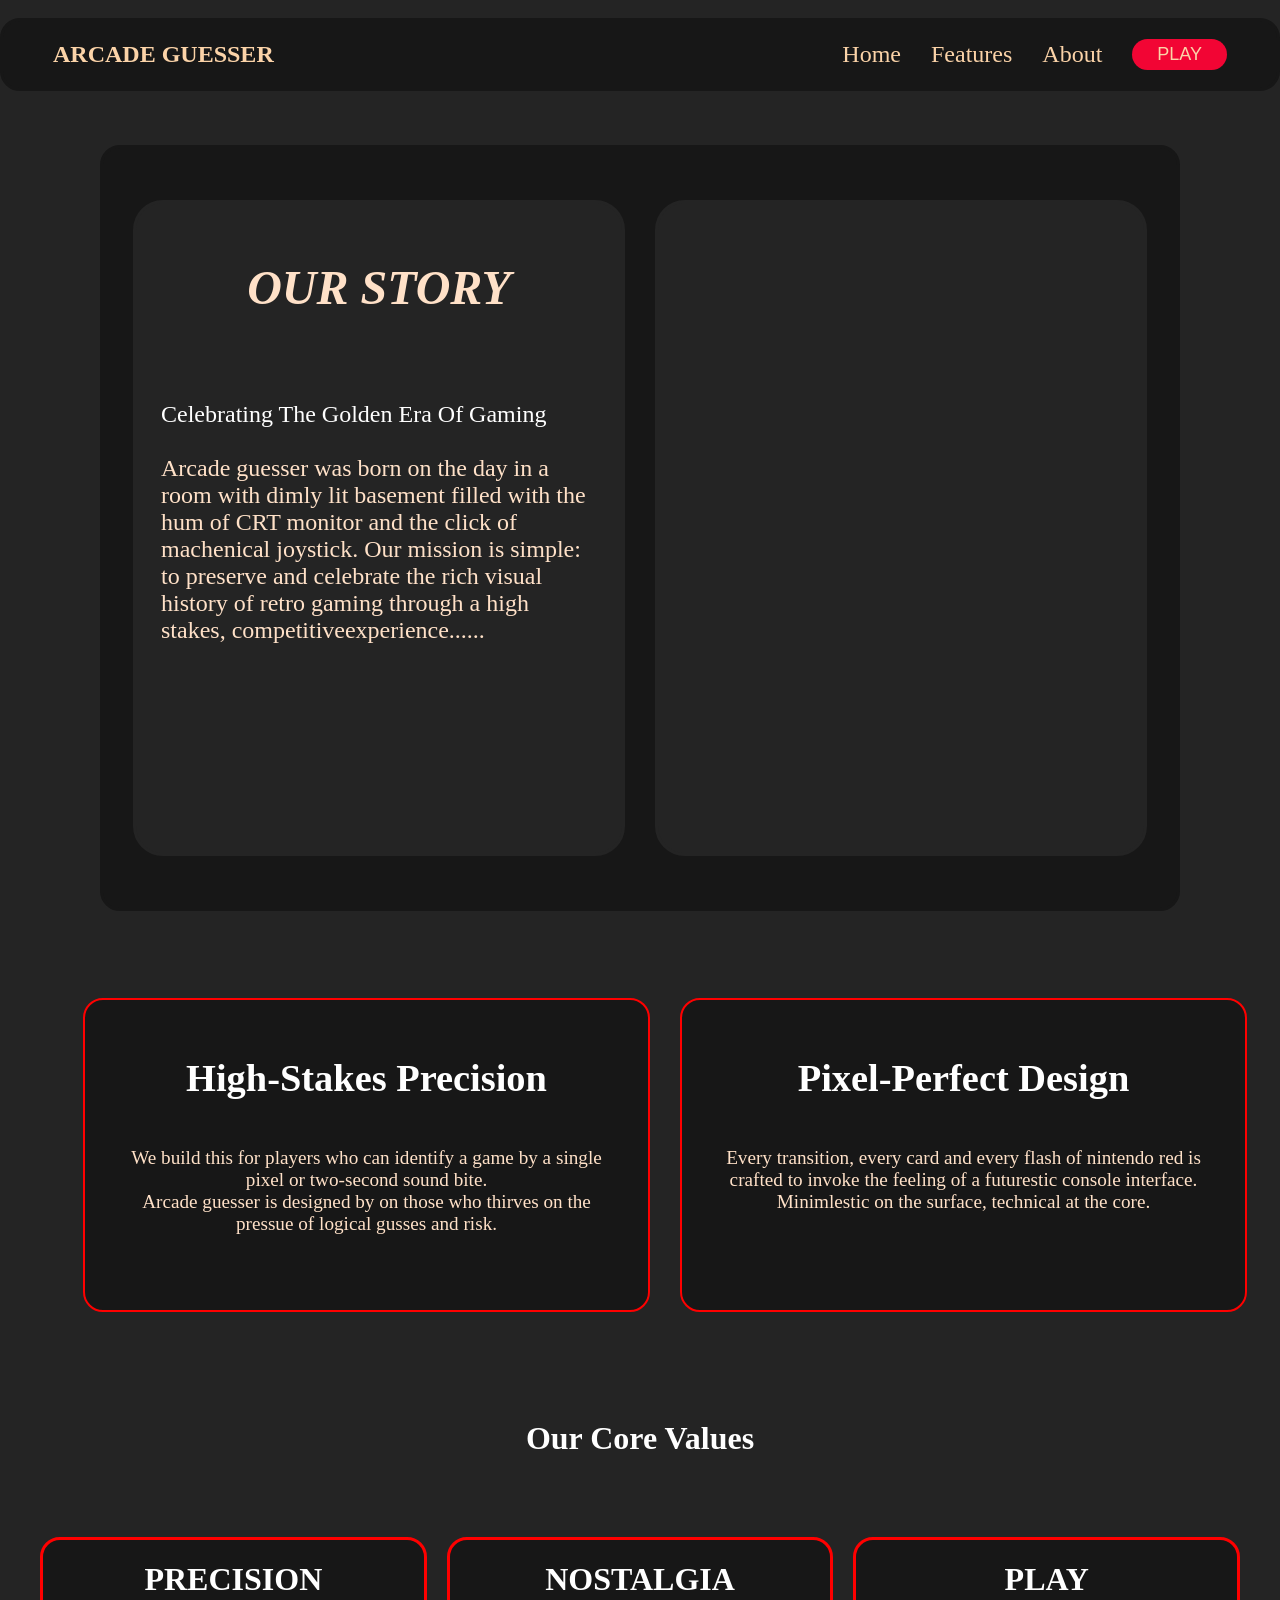
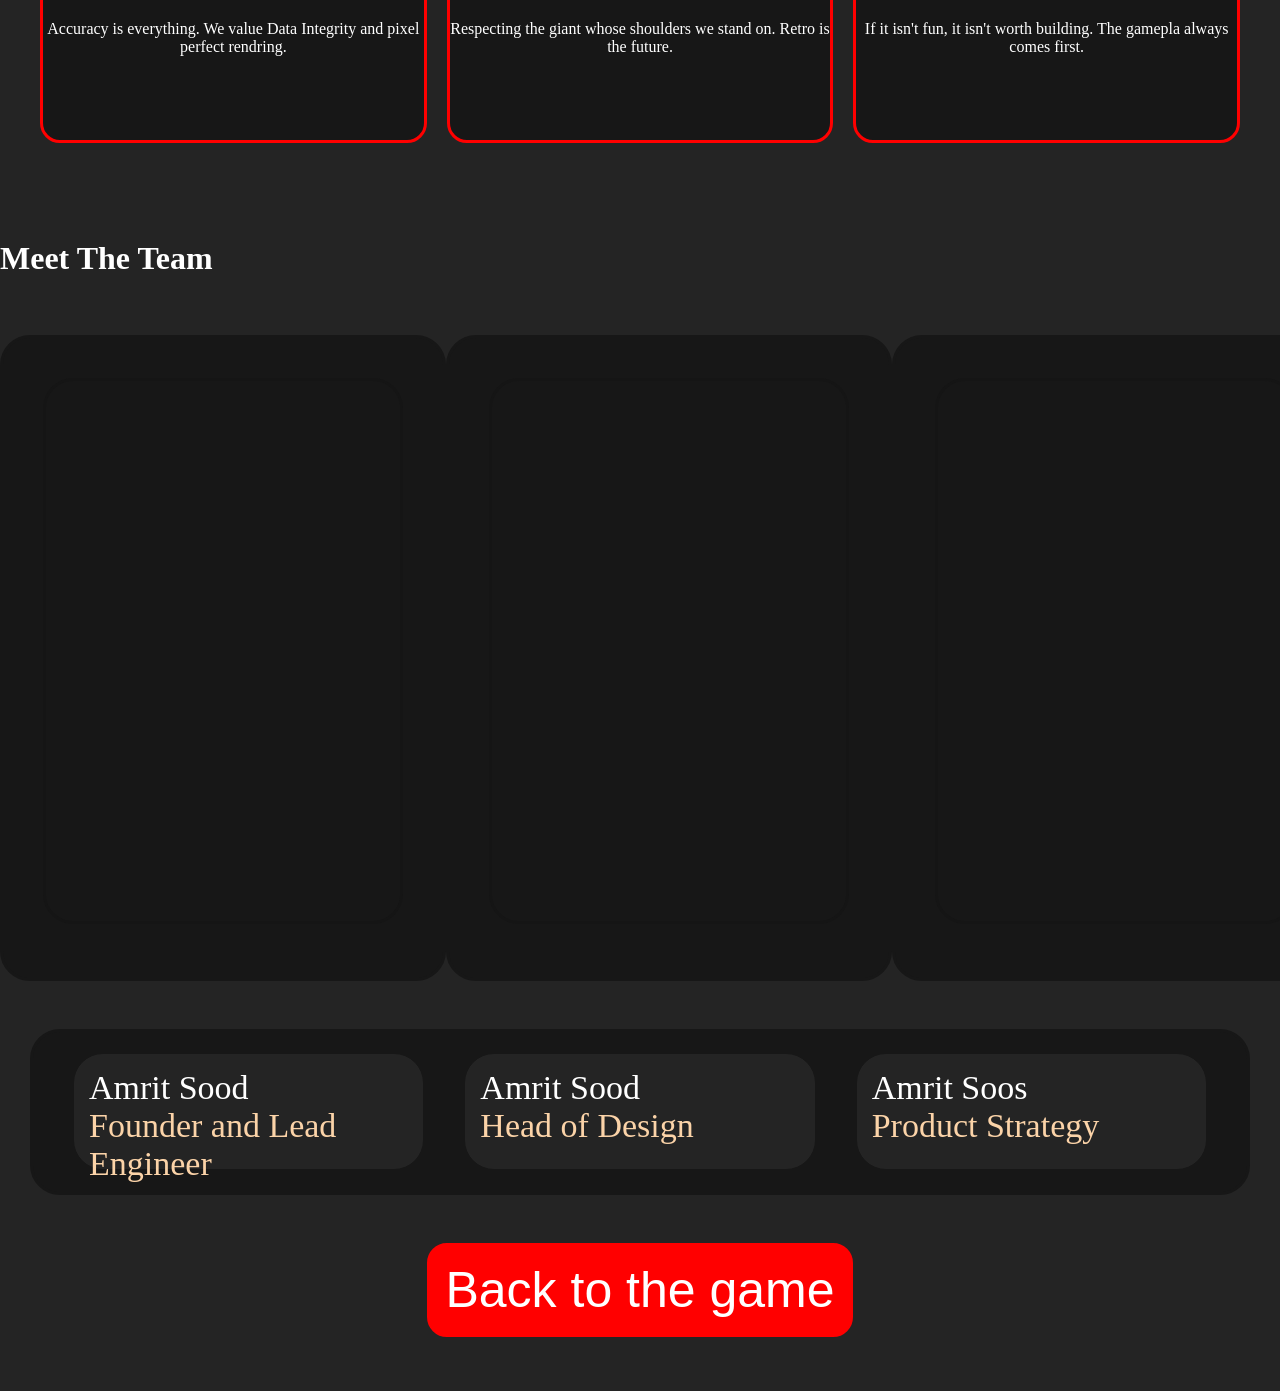
<file: about.html>
<!DOCTYPE html>
<html lang="en">

<head>
    <meta charset="UTF-8">
    <meta name="viewport" content="width=device-width, initial-scale=1.0">
    <title>Document</title>
    <link rel="stylesheet" href="style.css">
</head>

<body>
    <br> 
    <nav>
        <h2 class="navh2">ARCADE GUESSER</h2>

        <div class="navdiv1">
            <a class="nava" href="index.html">Home</a>
            <a class="nava" href="features.html">Features</a>
            <a class="nava" href="about.html">About</a>
            <a class="nava" href="play.html"><button>PLAY</button></a>
        </div>
    </nav>
    <br> <br> <br>
    
        <div class="AboutHtmlContainer1">
            <div id="AboutHtmlContainer1TextDiv" class="AboutHtmlContainer1Div">
                <span class="AboutHtmlContainer1TextDivInsideSpan-OurStory">
                    <h1 class="storyH1"> OUR STORY </h1>
                </span> <br> <br> <span id="AboutHtmlContainer1TextDivInsideSpan">Celebrating The Golden Era Of
                    Gaming</span> <br>
                <br> Arcade guesser was born on the day in a room with dimly lit basement filled with the hum of CRT
                monitor
                and the click of machenical joystick. Our mission is simple: to preserve and celebrate the rich visual
                history of retro gaming through a high stakes, competitiveexperience......
            </div>
            <div id="AboutHtmlContainer1PhotoDiv" class="AboutHtmlContainer1Div"></div>
        </div>
        <br> <br>
        <div class="AboutHtmlContainer2">
            <div id="AboutHtmlContainer2Div1" class="AboutHtmlContainer2Div">
                <h1 class="High-Stakes-Precision--Pixel-Perfect-design"> High-Stakes Precision </h1> <br> We build this
                for
                players who can
                identify a game by a single pixel or two-second sound bite. <br>
                Arcade guesser is designed by on those who thirves on the pressue of logical gusses and risk.
            </div>
            <div id="AboutHtmlContainer2Div2" class="AboutHtmlContainer2Div">
                <h1 class="High-Stakes-Precision--Pixel-Perfect-design">Pixel-Perfect Design</h1> <br>
                Every transition, every card and every flash of nintendo red is crafted to invoke the feeling of a
                futurestic console interface.
                <br> Minimlestic on the surface, technical at the core.

            </div>
        </div>
        <br> <br>
        <h1 class="AboutHtmlContainer3H1">Our Core Values</h1> <br>
        <div class="AboutHtmlContainer3">

            <!-- <h1 class="AboutHtmlContainer3H1DownHr"></h1> -->
            <div id="AboutHtmlContainer3Div1" class="AboutHtmlContainer3Div">
                <h1>PRECISION</h1>
                <p>Accuracy is everything. We value Data Integrity and pixel perfect rendring.</p>
            </div>
            <div id="AboutHtmlContainer3Div2" class="AboutHtmlContainer3Div">
                <h1>NOSTALGIA</h1>
                <p>Respecting the giant whose shoulders we stand on. Retro is the future.</p>
            </div>
            <div id="AboutHtmlContainer3Div3" class="AboutHtmlContainer3Div">
                <h1>PLAY</h1>
                <p>If it isn't fun, it isn't worth building. The gamepla always comes first.</p>
            </div>
        </div>
        <br> <br>
        <h1>Meet The Team</h1>
        <br> <br>
        <div class="AboutHtmlContainer4">
            <div id="AboutHtmlContainer4Div1" class="AboutHtmlContainer4Div">
                <div id="AboutHtmlContainer4Div-Div1" class="AboutHtmlContainer4Div-Div"></div>

            </div>
            <div id="AboutHtmlContainer4Div2" class="AboutHtmlContainer4Div">
                <div id="AboutHtmlContainer4Div-Div2" class="AboutHtmlContainer4Div-Div"></div>
            </div>
            <div id="AboutHtmlContainer4Div3" class="AboutHtmlContainer4Div">
                <div id="AboutHtmlContainer4Div-Div3" class="AboutHtmlContainer4Div-Div"></div>
            </div>
        </div>
        <br>
        <div class="AboutHtmlContainer5">
            <div class="AboutHtmlContainer5Div">
                Amrit Sood <br> <span class="AboutHtmlContainer5DivSpan">Founder and Lead Engineer</span>
            </div>
            <div class="AboutHtmlContainer5Div">
                Amrit Sood <br> <span class="AboutHtmlContainer5DivSpan">Head of Design</span>
            </div>
            <div class="AboutHtmlContainer5Div">
                Amrit Soos <br> <span class="AboutHtmlContainer5DivSpan">Product Strategy</span>
            </div>
        </div>
        <br>
        <div class="AboutHtmlContainer6">
            <a href="play.html"><button class="AboutHtmlBtn">Back to the game</button></a><br>

        </div> <br><br><br>
</body>

</html>
</file>
<file: style.css>
body {
    background-color: rgb(36, 36, 36);
    color: white;
    margin: 0;
    padding: 0;
}

nav {
    display: flex;
    border: solid rgb(23, 23, 23);
    justify-content: space-between;
    align-items: center;
    padding: 0px 50px;
    background-color: rgb(23, 23, 23);
    border-radius: 20px;

}

.navh2 {
    color: rgb(251, 211, 168);
}

nav button {
    border-radius: 20px;
    font-size: large;
    padding: 5px 25px;
    background-color: rgb(242, 5, 52);
    color: rgb(251, 211, 168);
    border: rgb(242, 5, 52);
    font-weight: 100;
    font-style: bold;
}

.nava {
    text-decoration: none;
    color: rgb(251, 211, 168);
    /* border:solid yellow; */
    font-size: x-large;
}

.nava:hover {
    transform: scale3d(5px);
    color: white;
    background-color: rgb(242, 5, 52);
    border-color: rgb(242, 5, 52);
    border-radius: 50px;
    padding: 10px;
    transform: translateY(-2px);
}

.navdiv1 {
    display: flex;
    align-items: center;
    /* border:solid red; */
    gap: 30px;
    transition: all 0.3 ease;
}

.heading {
    display: flex;
    justify-content: center;
}

.ranking {
    text-align: center;
    border: solid rgb(251, 211, 168);
    display: inline;
    padding: 8px 18px;
    border-radius: 60px;
    background-color: rgb(23, 23, 23);
}

.headingH1 {
    text-align: center;
    font-size: 70px;
    padding: 0px;
}

.pixels {
    color: red;
    font-style: italic;
}

.downp {
    text-align: center;
    font-size: 20px
}

.picContainer {
    display: flex;
    justify-content: center;
    align-items: center;
}

/* .bgdiv{ */
/* height */
/* } */

.picdiv {
    display: flex;
    justify-content: space-between;
    align-items: end;
    position: relative;
}

.arcadeImage {
    width: 800px;
    border: solid rgb(23, 23, 23);
    border-radius: 50px;
    border-width: 20px;
}

.picduv1 {
    color: white;
    position: absolute;
    left: 10px;
    bottom: 10px;
}

.startUpContainer {
    display: flex;
    align-items: center;
    justify-content: center;
}

.startUP {
    width: 900px;
    height: 200px;
    background-color: rgb(23, 23, 23);
    color: rgb(251, 211, 168);
    text-align: center;
    border-radius: 30px;
    font-size: 90px;
    padding: 20px;
    font-style: italic;
}

.gaming {
    color: red;
}

.startBtn {
    display: flex;
    justify-content: center;
    align-items: center;
}

/* .btnS {} */

.playBtn {
    font-size: 40px;
    color: rgb(251, 211, 168);
    background-color: red;
    border: red;
    border-radius: 20px;
    padding: 15px;
    font-weight: 1px;
}

.frontHR {
    height: 2px;
    width: auto;
    margin: 70px;
    color: red;
    background-color: red;
    border: none;

}

.hrContainer {
    display: flex;
    justify-content: space-evenly;
    align-items: center;
}

.hrdiv {
    height: 400px;
    width: 600px;
    background-color: rgb(23, 23, 23);
    border: 0.5px solid red;
    border-radius: 20px;
    padding: 5px 20px;
    margin: 20px;
    text-align: center;
}

.hruptext {
    font-size: 70px;
    color: rgb(251, 211, 168)
}

#hruptext2 {
    color: rgb(117, 100, 83)
}

.hrdowntext {
    font-size: 30px;
}

#rightdowntext {
    color: grey
}

/* 
.divdiv{
    background-color:white;
    color:white;
    height:100ox;
    width:100px;
} */

.frontfooter {
    display: flex;
    justify-content: center;

}

.footerdiv {
    width: 100vw;
    height: 200px;
    font-size: xx-large;
    color: rgb(109, 107, 107);
    background-color: rgb(23, 23, 23);
    text-align: center;
    padding: 100px;
}





/* about.html */



.AboutHtmlContainer1 {
    display: flex;
    justify-content: space-evenly;
    align-items: center;
    border: solid rgb(23, 23, 23);
    border-radius: 20px;
    height: 700px;
    width: auto;
    margin-left: 100px;
    margin-right: 100px;
    background-color: rgb(23, 23, 23);
    padding: 30px;
    gap: 30px
}

.AboutHtmlContainer1Div {
    height: 600px;
    width: 550px;
    border: solid rgb(36, 36, 36);
    border-radius: 30px;
    background-color: rgb(36, 36, 36);
    padding: 25px;
    gap: 30px;
}

#AboutHtmlContainer1TextDiv {
    color: rgb(255, 225, 200);
    font-size: x-large;
}

#AboutHtmlContainer1TextDivInsideSpan {
    color: white;
}

#AboutHtmlContainer1PhotoDiv {
    background-image: url(https://i.pinimg.com/736x/e2/28/96/e228965d5872b78c65a7120d6298d282.jpg);
    background-image: cover;
}

.AboutHtmlContainer1TextDivInsideSpan-OurStory {
    text-align: center;
}

.storyH1 {
    text-decoration: wavy;
    font-style: italic;
}

.AboutHtmlContainer2 {
    display: flex;
    justify-content: space-evenly;
    align-items: center;
    border: solid rgb(36, 36, 36);
    width: auto;
    height: 350px;
    margin-left: 50px;
    padding: 30px;
    gap: 30px
}

.AboutHtmlContainer2Div {
    height: 250px;
    width: 600px;
    border: 2px solid red;
    border-radius: 20px;
    background-color: rgb(23, 23, 23);
    text-align: center;
    padding: 30px;
    font-size: larger;
    color: rgb(255, 225, 200);
}

.High-Stakes-Precision--Pixel-Perfect-design {
    color: white;
}

.AboutHtmlContainer3 {
    display: flex;
    justify-content: space-evenly;
    align-items: center;
    padding: 20px;
    margin: 20px;
    gap: 20px;
}

.AboutHtmlContainer3H1 {
    text-align: center;
    text-decoration: bold;
}

/* .AboutHtmlContainer3H1DownHr{
    height:1px;
    width:100px;
    background-color:red;
} */

.AboutHtmlContainer3Div {
    height: 200px;
    width: 400px;
    border: 3px solid red;
    border-radius: 20px;
    /* gap:30px; */
    background-color: rgb(23, 23, 23);
    text-align: center;
}

.AboutHtmlContainer4 {
    display: flex;
    justify-content: space-evenly;
    align-items: center;
}

.AboutHtmlContainer4Div {
    height: 600px;
    width: 400px;
    border: solid rgb(23, 23, 23);
    display: flex;
    justify-content: center;
    padding: 20px;
    border-radius: 30px;
    background-color: rgb(23, 23, 23);
}

.AboutHtmlContainer4Div-Div {
    height: 500px;
    width: 380px;
    border: solid rgb(23, 23, 23);
    background-image: url(https://static.vecteezy.com/system/resources/previews/074/142/042/non_2x/pixelated-silhouette-of-human-figure-dissolving-into-particles-digital-decay-glitch-effect-retro-pixel-art-isolated-on-white-vector.jpg);
    background-size: cover;
    background-position: center;
    filter: brightness(90%);
    border-radius: 30px;
    padding: 20px;
    margin: 20px;
}

/* .AboutHtmlContainer4Div-Div-Div{
    height:100px;
    width:380px;
    border:solid red;

} */

.AboutHtmlContainer5 {
    display: flex;
    align-items: center;
    justify-content: space-evenly;
    height: 120px;
    width: auto;
    padding: 20px;
    border: solid rgb(23, 23, 23);
    border-radius: 30px;
    margin: 30px;
    background-color: rgb(23, 23, 23);
}

.AboutHtmlContainer5Div {
    height: 85px;
    width: 380px;
    border: 1px solid rgb(23, 23, 23);
    border-radius: 30px;
    margin: 20px;
    color: white;
    font-style: bold;
    font-size: 34px;
    padding: 15px;
    background-color: rgb(36, 36, 36);
}

.AboutHtmlContainer5DivSpan {
    color: rgb(251, 211, 168);
}

.AboutHtmlContainer6 {
    display: flex;
    align-items: center;
    justify-content: center;
}

.AboutHtmlBtn {
    font-size: 50px;
    padding: 15px;
    border: solid red;
    background-color: red;
    border-radius: 20px;
    color: white;
    text-align: center;
}



/* features.html */


.lalal{
    margin:30px;
    padding:30px;
}


.FeaturesHtmlBody {
}

.FeaturesH2 {
    font-size: 30px;
    color: rgb(251, 211, 168);
}

.spanP {
    font-size: 90px;
    color: rgb(251, 211, 168);
}

.master {
    color: white;
}

.spanP2 {
    font-size: 40px;
    color: rgb(251, 211, 168);
}

.FeaturesHtmlContainer1 {
    display: flex;
    justify-content: space-between;
    border: 10px solid rgb(23, 23, 23);
    padding: 5px;
    background-color: rgb(23, 23, 23);
    border-radius: 50px;
    gap: 15px;
}

.FeaturesHtmlContainer2 {
    display: flex;
    justify-content: space-between;
    padding: 30px;
}

.FeaturesDiv1 {
    height: 100vh;
    width: 750px;
    border: solid rgb(23, 23, 23);
    border-radius: 50px;
    padding: 50px;
    background-color: rgb(36, 36, 36);
}

#Div1-Div1 {
    width: 850px;
    height: 50px;
    font-size: 50px;
    display: flex;
    justify-content: space-evenly;
    align-items: center;
}

#Div1-Div1-Span1 {
    color: grey;
    font-size: 25px;
}

.Div1-Div1-Hr {
    background-color: rgb(36, 36, 36);
    size: 2px;
}

.Div1-Div2-Div {
    border: 4px solid rgb(23, 23, 23);
    font-size: 30px;
    text-align: center;
    border-radius: 20px;
    padding: 15px;
}

.Div1-Div2-Div1-Span {
    color: rgb(251, 211, 168);
}

.FeaturesHtmlContainer3 {
    border: 3px solid rgb(23, 23, 23);
    padding: 20px;
    background-color: rgb(23, 23, 23);
    border-radius: 20px;
}

#FeaturesHtmlContainer3-Div1 {
    color: rgb(251, 211, 168);
}

#FeaturesHtmlContainer3-Div2 {
    display: flex;
    justify-content: space-between;
    align-items: center;
}

#FeaturesHtmlContainer3-Div1 {
    font-size: 20px;
}

.FeaturesHtmlContainer3-Div2-Div {
    border: 1px solid white;
    padding: 15px;
    border-radius: 50px;
}

.FeaturesDiv2 {
    border: solid rgb(23, 23, 23);
    width: 500px;
    border-radius: 50px;
    padding: 40px;
    background-color: rgb(36, 36, 36);
}

.FeaturesHtmlContainer4 {
    border: solid rgb(23, 23, 23);
    border-radius: 20px;
    background-color: rgb(23, 23, 23);
}

.FeaturesDiv2-P {
    border: solid rgb(36, 36, 36);
    font-size: 40px;
    padding: 30px;
    border-radius: 20px;
    background-color: rgb(36, 36, 36);
}

.FeaturesDiv2--Div {
    border: solid rgb(36, 36, 36);
    height: 90px;
    display: flex;
    justify-content: space-between;
    align-items: center;
    padding: 10px;
    font-size: 30px;
    border-radius: 20px;
    margin: 10px;
    background-color: rgb(36, 36, 36);
}

.FeaturesHtmlContainer4--Span {
    color: rgb(251, 211, 168);
}

.FeaturesDiv2-P-Container {
    display: flex;
    justify-content: space-evenly;
    align-items: center;
    border: solid rgb(23, 23, 23);
    padding: 5px;
    background-color: rgb(23, 23, 23);
    border-radius: 30px;
}

#FeaturesDiv2-P-Container-Div2 {
    color: grey;
    font-size: 25px;
    border: solid rgb(23, 23, 23);
    background-color: rgb(23, 23, 23);
}

.FeaturesHtmlContainer5 {
    border: 20px solid rgb(23, 23, 23);
    border-radius: 50px;
    padding: 30px;
    display: flex;
    justify-content: space-evenly;
    /* background-color:rgb(23, 23, 23); */
}

#FeaturesHtmlContainer5-Div-Div1 {
    display: flex;
    justify-content: space-between;
    align-items: center;

}

.FeaturesHtmlContainer5-Div-Div {
    border: 10px solid rgb(23, 23, 23);
    width: 500px;
    padding: 30px;
    font-size: 30px;
    border-radius: 20px;
}

.FeaturesHtmlContainer5-Div-Div1-Span {
    color: grey;
    font-size: 25px;
}

#FeaturesHtmlContainer5-Div-Div2 {
    text-align: center;
    color: rgb(187, 185, 185);
    font-size: 30px;
}

.FeaturesHtmlContainer5-Div-Div3-Span {
    color: rgb(251, 198, 142);
    font-size: 70px;
}

#FeaturesHtmlContainer5-Div-Div4 {
    color: rgb(251, 198, 142);
}

#FeaturesHtmlContainer5-Div-Div5-Div1 {
    border: solid rgb(23, 23, 23);
    height: 350px;
    background-image: url(https://www.bequiet.com/admin/ImageServer.php?ID=37005@be-quiet.net&colorspace=rgb&force=true);
    background-size: cover;
    border-radius: 30px;
}

/* .FeaturesHtmlContainer5-Div-Div1-SpanFeaturesHtmlContainer5-Div2-Div1-Span{

}

#FeaturesHtmlContainer5-Div2-Div2{
    text-align:ceneter;
}

.FeaturesHtmlContainer5-Div2C{
    border:solid blus;
} */

.FeaturesHtmlContainer5-Div3-Div-2 {
    border: 8px solid rgb(23, 23, 23);
    height: auto;
    width: 900px;
    padding: 40px;
    border-radius: 30px;
}

.FeaturesHtmlContainer5-Div3-Div-2--Div {
    border: solid rgb(23, 23, 23);
    background-color: rgb(23, 23, 23);
    padding: 20px;
    border-radius: 30px;
}

#FeaturesHtmlContainer5-Div3-Div-2--Div1 {
    display: flex;
    justify-content: space-between;
    align-items: center;
    font-size: 50px;
}

.FeaturesHtmlContainer5-Div3-Div-2--Div1--Span {
    color: grey;
    font-size: 25px;
}

#FeaturesHtmlContainer5-Div3-Div-2--Div2 {
    word-wrap: break-word;
    line-height: 1.5;
}

#FeaturesHtmlContainer5-Div3-Div-2--Div3 {
    display: flex;
    justify-content: space-between;
    align-items: cenetr;
}

.FeaturesHtmlContainer5-Div3-Div-2--Div3--Div {
    border: solid rgb(23, 23, 23);
    border-radius: 30px;
    background-color: rgb(36, 36, 36);
    padding: 20px;
}

/* 
.FeaturesHtmlContainer5-Div3-Div-2--Div3--Div{
    border:solid white;;
padding:15px;
} */

.FeaturesHtmlContainer5-Div3-Div-2--Div3--Div1--Div,
.FeaturesHtmlContainer5-Div3-Div-2--Div3--Div2--Div {
    border: solid rgb(23, 23, 23);
    border-radius: 30px;
    padding: 10px;
    width: 245px;

}

/* 
.FeaturesHtmlContainer5-Div3-Div-2{
    background-color: rgb;
} */

.progress {
    border: 2px solid rgb(251, 187, 142);
    border-radius: 222230px;
    padding: 2px;
}

.fill {
    border: 2px solid rgb(251, 187, 142);
    border-radius: 3000000px;
}

#fill1 {
    width: 160px;
}

.FeaturesHtmlContainer6 {
    border: 15px solid rgb(23, 23, 23);
    background-image: url(https://encrypted-tbn0.gstatic.com/images?q=tbn:ANd9GcTNbVMeor1_BYysvu9jpgLX4Hnc9c_0QJN9AQ&s);
    height: 500px;
    background-size: cover;
    background-repeat: no-repeat;
    border-radius: 30px;
}






.FeaturesHtmlContainer7 {
    border: 10px solid grey;
    border-radius: 30px;
    padding: 15px;
    display: flex;
    justify-content: space-between;
    align-items: center;
}

.FeaturesHtmlContainer7-Div {
    border: 5px solid grey;
    margin: 10px;
    padding: 10px;
    border-radius: 15px;
    height: 200px;
    width: 200px;
}

.FeaturesHtmlContainer8 {
    display: flex;
    justify-content: space-evenly;
    align-items: space-between;
    color: grey;
}

#FeaturesHtmlContainer7-Div1 {
    width: 400px;
}

.FeaturesHtmlContainer7-Div1-Div {
    border: solid rgb(36, 36, 36);
    border-radius: 20px;
    padding: 10px;
    color: grey;
}

.Features-Hr {}

.Features-P {
    font-size: 60px;
    text-align: center;
    font-style: italic;
}

.FP {
    font-size: 40px;
    text-align: center;
    text-decoration: line-through;
    color: grey;
}

#FeaturesHtmlContainer7-Div1-Div3-Container {
    display: flex;
    justify-content: space-evenly;
    align-items: center;
}

.FeaturesHtmlContainer7-Div1-Div3-Container-Div {
    border: solid grey;
    border-radius: 20px;
    padding: 8px;
    color: grey;
}

.FeaturesHtmlContainer7-Div2-Div {
    border: solid rgb(36, 36, 36);
    height: 180px;
    border-radius: 20px;
    width: 195px;
}

.pig {
    display: flex;
    justify-content: space-between;
    align-items: center;
}

#FeaturesHtmlContainer7-Div2-Div1 {
    background-image: url(https://devtalk.blender.org/uploads/default/original/3X/9/5/955d2e7502b128ca6b3fbe4200c02205dfe2ad0e.jpeg);
    background-size: cover;
    background-repeat: no-repeat;
    filter: grayscale(100%) brightness(0.6);
    opacity: 0.7;
}

#FeaturesHtmlContainer7-Div2-Div2 {
    background-size: cover;
    background-repeat: no-repeat;
    opacity: 0.7;
    filter: grayscale(100%) brightness(0.6);
    background-image: url(https://play-lh.googleusercontent.com/TTx4HWXHDpy6qoAEd8ZHIYLpLhzT0mbUq1AgTO0YB665RfiInMmfPfp9RwY6YuGLPb5Wjc3BjPfy85EMyJEECg);
}

#FeaturesHtmlContainer7-Div2-Div3 {
    background-size: cover;
    filter: grayscale(100%) brightness(0.6);
    opacity: 0.7;
    background-repeat: no-repeat;
    background-image: url(https://encrypted-tbn0.gstatic.com/images?q=tbn:ANd9GcRcKmtk5bE2Axuo7Y_AlQSDRijdq3FvIbTANQ&s);
}

#FeaturesHtmlContainer7-Div2-Div4 {
    background-size: cover;
    filter: grayscale(100%) brightness(0.6);
    opacity: 0.7;
    background-repeat: no-repeat;
    background-image: url(https://encrypted-tbn0.gstatic.com/images?q=tbn:ANd9GcQ8FiGPaP8l8lfrkX5N3jgqQg98YzE-XOtGhw&s);
}

/* 
.FeaturesFooter {
    display: flex;
    justify-content: center;
}

.FeaturesFooterDiv {
    width: 100vh;
    height: 200px;
    font-size: xx-large;
    background-color: rgb(23, 23, 23);
    color: rgb(109, 107, 107);
    text-align: center;
    padding: 100px;

} */







/* play.html */







.PlayHtmlContainer--MAIN {
    display: flex;
    justify-content: space-between;
    align-items: normal;
    padding: 30px;
}

.PlayHtmlContainer1 {
    border: solid red;
    padding: 30px;
    border-radius: 15px;
    background-color: rgb(23, 23, 23);

}

.PlayHtmlContainer1-Div1,
.PlayHtmlContainer1-Div2,
.main-1,
.main-2,
.start-1,
.start-2,
.start-3 {
    border: solid white;
    padding: 10px;
    border-radius: 15px;
    text-align: center;
    background-color: rgb(41, 41, 41);
}

#img-div2 {
    height: 600px;
    background-image: url(https://encrypted-tbn0.gstatic.com/images?q=tbn:ANd9GcSJmfAwWHJ_2yOzULleUMURlJvuCJ9cVdikbQ&s);
    padding: 20px;
    background-repeat: no-repeat;
    background-size: cover;
    background-position: center;
    opacity: 60%;
}

.answer-div {
    border: solid white;
    padding: 20px;
    border-radius: 15px;
    background-color: rgb(55, 55, 55);
    display:flex;
    justify-content:center;
    align-items:center;
}

#conclusion-label{
    text-align:cenetr;
    font-size:30px;
}

.main-1-1-Span1 {
    text-align: center;
    color: rgb(251, 187, 142);
}

.main-1-1-Span2 {
    font-size: 40px;
    text-align: center;
}

.main-1-2-1 {
    border: solid rgb(23, 23, 23);
    background-color: rgb(23, 23, 23);
    color: rgb(142, 140, 140);
    font-size: 10px;
    padding: 10px;
    margin: 0px;
    display: inline;
    border-radius: 5px;
}

.myInput {
    border: 3px solid rgb(41, 41, 41);
    height: 100px;
    width: 150px;
    text-align: center;
    font-size: 70px;
    padding: 15px;
    border-radius: 20px;
    background-color: rgb(23, 23, 23);
    color: white;
}

.myBtn {
    background-color: red;
    color: white;
    height: 80px;
    width: 250px;
    border-radius: 10px;
    border: solid red;
    font-size: 50px;
}

.main-1-4 {
    display: flex;
    justify-content: space-evenly;
    align-items: center;
    padding: 5px;
    gap: 10px;
}

.main-1-4-1 {
    border: solid rgb(23, 23, 23);
    padding: 10px;
    border-radius: 15px;
    background-color: rgb(23, 23, 23);
}

.main-1-4-2 {
    border: solid rgb(23, 23, 23);
    padding: 10px;
    border-radius: 15px;
    background-color: rgb(23, 23, 23);
}

.main-2 {
    display: flex;
    justify-content: space-evenly;
    align-items: center;
    gap: 20px;
}

.main-2-1 {
    border: solid rgb(23, 23, 23);
    padding: 15px;
    border-radius: 20px;
}

.main-2-2 {
    border: solid rgb(23, 23, 23);
    padding: 15px;
    border-radius: 20px;
}

.main-2-3 {
    border: solid rgb(23, 23, 23);
    padding: 15px;
    border-radius: 20px;
}

.main-2-1-1 {
    font-size: x-small;
    color: rgb(251, 187, 142);
}

.main-2-2-1 {
    font-size: x-small;
    color: rgb(251, 187, 142);
}

.main-2-3-1 {
    font-size: x-small;
    color: rgb(251, 187, 142);
}

.main-2-1-2 {
    font-size: 30px;
}

.main-2-1-2 {
    font-size: 30px;
}

.main-2-2-2 {
    font-size: 30px;
}

.main-2-3-2 {
    font-size: 30px;
}

.PlayHtmlContainer1-Div2--1 {
    border: solid rgb(23, 23, 23);
    padding: 10px;
    background-color: rgb(23, 23, 23);
    border-radius: 15px;
}

.PlayHtmlContainer1-Div2--2 {
    padding: 10px;
    display: flex;
    justify-content: space-evenly;
    align-items: center;
    gap: 15px;
}

.PlayHtmlContainer1-Div2--2--1 {
    border: solid rgb(23, 23, 23);
    padding: 10px;
    border-radius: 15px;
    text-align: left;
    background-color: rgb(23, 23, 23);
}

.PlayHtmlContainer1-Div2--2--2 {
    border: solid rgb(23, 23, 23);
    padding: 10px;
    border-radius: 15px;
    text-align: left;
    background-color: rgb(23, 23, 23);
}

.PlayHtmlContainer1-Div2--2--1--2--1 {
    font-size: 8px;
    color: rgb(251, 198, 142);
}

.PlayHtmlContainer1-Div2--2--1--1--1 {
    font-size: 8px;
    color: rgb(251, 198, 142);
}

.PlayHtmlContainer1-Div2--2--1--1--2 {
    font-size: 20px;
}

.PlayHtmlContainer1-Div2--2--1--2--2 {
    font-size: 20px;
}



.start-1 {}

.start-2 {}

.start-3 {}

.start-1-1 {
    border: solid rgb(36, 36, 36);
    padding: 10px;
    border-radius: 10px;
    color: rgb(251, 198, 142);
    background-color: rgb(55, 55, 55);
}

.start-1-2 {
    border: solid rgb(36, 36, 36);
    padding: 10px;
    border-radius: 10px;
    display: flex;
    justify-content: space-between;
    align-items: center;
    background-color: rgb(55, 55, 55);
}

.start-1-3 {
    border: solid rgb(36, 36, 36);
    padding: 10px;
    border-radius: 10px;
    display: flex;
    justify-content: space-between;
    background-color: rgb(55, 55, 55);
    align-items: center;
}

.start-1-4 {
    border: solid rgb(36, 36, 36);
    padding: 10px;
    border-radius: 10px;
    display: flex;
    justify-content: space-between;
    align-items: center;
    background-color: rgb(55, 55, 55);
}

#haha {
    width: 300px;
}

.img-div {
    border: solid rgb(23, 23, 23);
    padding: 1px;
    height: 20px;
    width: 20px;
    border-radius: 5px;
    background-image: url(https://thumb.ac-illust.com/7d/7de5b118c5020d8903af7f8706c0124a_t.jpeg);
    background-size: cover;
    background-position: center;
    background-repeat: no-repeat;
}

.start-1-2-1-span {
    color: rgb(251, 198, 142);
    font-size: 15px;
}

.attempt-span {
    color: rgb(251, 198, 142);
    font-size: 10px;
    font-weight: 2px;
}

.data-streme {
    border: solid rgb(36, 36, 36);
    padding: 5px;
    gap: 15px;
    display: flex;
    justify-content: space-between;
    align-items: center;
    border-radius: 20px;
    background-color: rgb(55, 55, 55);
    padding: 15px;
}

#data-streme-1 {
    color: rgb(251, 187, 142);
}

#streme-1-1,
#streme-2-1,
#streme-3-1 {
    color: rgb(248, 207, 178);
    font-size: 12px;
}

/* .start-3{
    display:flex;
    justify-content:left;
    align-items:end;
} */

.div-img {
    border: solid rgb(23, 23, 23);
    padding: 5px;
    height: 150px;
    background-image: url(https://encrypted-tbn0.gstatic.com/images?q=tbn:ANd9GcQ6KjlSNUREgetaHe4_HJywYA-CL4fXX2Gc0w&s);
    background-position: cover: background-repaet:no-repeat;
}

.div-img-2 {
    font-size: 15px;
    padding: 10px;
    border: solid rgb(23, 23, 23);
    border-radius: 20px;
    background-color: rgb(23, 23, 23);
}

#history{
    font-size: 30px;
}
</file>
